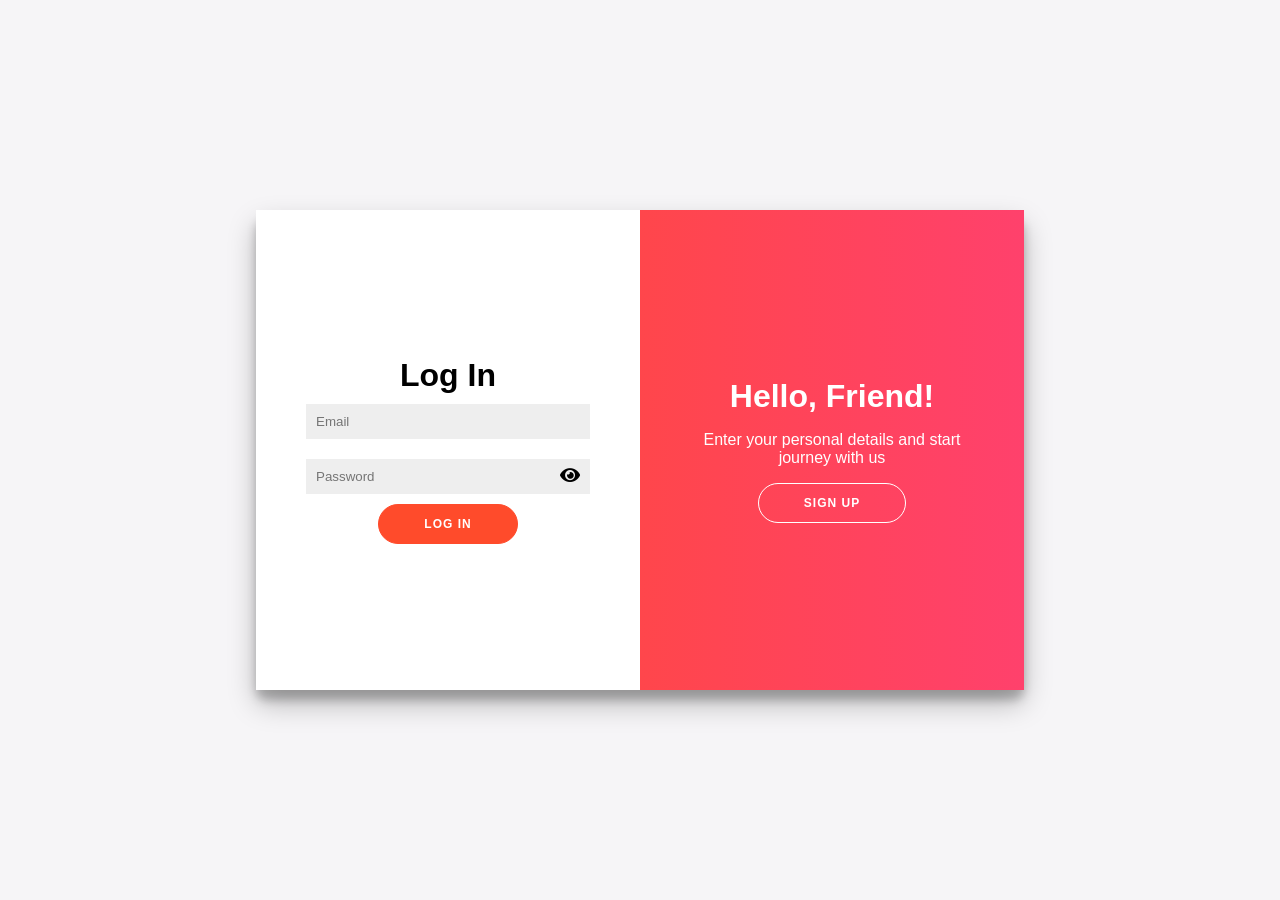
<file: index.html>
<!DOCTYPE html>
<html lang="en">

<head>
    <meta charset="UTF-8">
    <meta name="viewport" content="width=device-width, initial-scale=1.0">
    <title>Sign Up / Login</title>
    <link rel="stylesheet" href="./assets/css/styles.css">
    <link rel="stylesheet" href="https://cdnjs.cloudflare.com/ajax/libs/font-awesome/5.15.3/css/all.min.css">
</head>

<body>
    <div class="container">
        <div class="form-container sign-up-container">
            <form id="signup-form" action="javascript:void(0);">
                <h1>Create Account</h1>
                <input type="text" placeholder="Name" id="signup-username" required />
                <input type="email" placeholder="Email" id="signup-useremail" required />
                <div class="password-container">
                    <input type="password" placeholder="Password" id="signup-password" required />
                    <span class="toggle-password"
                        onclick="togglePasswordVisibility('signup-password', 'signup-eye-icon')">
                        <i id="signup-eye-icon" class="fa fa-eye"></i>
                    </span>
                </div>
                <div id="password-strength-meter">
                    <div id="password-strength-bar"></div>
                </div>
                <button type="button" id="signup-button" onclick="
                    signup();
                ">Sign Up</button>
            </form>
        </div>
        <div class="form-container sign-in-container">
            <form id="login-form" action="javascript:void(0);">
                <h1>Log In</h1>
                <input type="email" placeholder="Email" id="login-useremail" />
                <div class="password-container">
                    <input type="password" placeholder="Password" id="login-password" />
                    <span class="toggle-password"
                        onclick="togglePasswordVisibility('login-password', 'login-eye-icon')">
                        <i id="login-eye-icon" class="fa fa-eye"></i>
                    </span>
                </div>
                <button type="button" id="login-button" onclick="
                    login();
                ">Log In</button>
                <!-- <p id="message"></p> -->
            </form>
        </div>
        <div class="overlay-container">
            <div class="overlay">
                <div class="overlay-panel overlay-left">
                    <h1>Welcome Back!</h1>
                    <p>To keep connected with us please login with your personal info</p>
                    <button class="ghost" id="signIn">Log In</button>
                </div>
                <div class="overlay-panel overlay-right">
                    <h1>Hello, Friend!</h1>
                    <p>Enter your personal details and start journey with us</p>
                    <button class="ghost" id="signUp">Sign Up</button>
                </div>
            </div>
        </div>
    </div>

    <div id="toast" class="toast"></div>


    <script src="./assets/js/main.js"></script>
</body>

</html>
</file>
<file: assets/css/styles.css>
* {
    box-sizing: border-box;
}

body {
    font-family: 'Arial', sans-serif;
    background: #f6f5f7;
    display: flex;
    justify-content: center;
    align-items: center;
    height: 100vh;
    margin: 0;
}

.container {
    background: #fff;
    border-radius: 10px;
    box-shadow: 0 14px 28px rgba(0, 0, 0, 0.25), 0 10px 10px rgba(0, 0, 0, 0.22);
    position: relative;
    width: 768px;
    max-width: 100%;
    min-height: 480px;
}

.form-container {
    position: absolute;
    top: 0;
    height: 100%;
    transition: all 0.6s ease-in-out;
}

.sign-up-container {
    left: 0;
    width: 50%;
    opacity: 0;
    z-index: 1;
}

.sign-in-container {
    left: 0;
    width: 50%;
    z-index: 2;
}

.container.right-panel-active .sign-up-container {
    transform: translateX(100%);
    opacity: 1;
    z-index: 5;
}

.container.right-panel-active .sign-in-container {
    transform: translateX(100%);
}

.overlay-container {
    position: absolute;
    top: 0;
    left: 50%;
    width: 50%;
    height: 100%;
    overflow: hidden;
    transition: transform 0.6s ease-in-out;
    z-index: 100;
}

.container.right-panel-active .overlay-container {
    transform: translateX(-100%);
}

.overlay {
    background: #ff416c;
    background: -webkit-linear-gradient(to right, #ff4b2b, #ff416c);
    background: linear-gradient(to right, #ff4b2b, #ff416c);
    background-repeat: no-repeat;
    background-size: cover;
    background-position: 0 0;
    color: #ffffff;
    position: relative;
    left: -100%;
    height: 100%;
    width: 200%;
    transform: translateX(0);
    transition: transform 0.6s ease-in-out;
}

.container.right-panel-active .overlay {
    transform: translateX(50%);
}

.overlay-panel {
    position: absolute;
    display: flex;
    align-items: center;
    justify-content: center;
    flex-direction: column;
    padding: 0 40px;
    text-align: center;
    top: 0;
    height: 100%;
    width: 50%;
    transform: translateX(0);
    transition: transform 0.6s ease-in-out;
}

.overlay-left {
    transform: translateX(-20%);
}

.container.right-panel-active .overlay-left {
    transform: translateX(0);
}

.overlay-right {
    right: 0;
    transform: translateX(0);
}

.container.right-panel-active .overlay-right {
    transform: translateX(20%);
}

form {
    background: #ffffff;
    display: flex;
    flex-direction: column;
    padding: 0 50px;
    height: 100%;
    justify-content: center;
    align-items: center;
    text-align: center;
}

h1 {
    font-weight: bold;
    margin: 0;
}

input {
    background: #eee;
    border: none;
    padding: 12px 15px;
    margin: 8px 0;
    width: 100%;
}

button {
    border-radius: 20px;
    border: 1px solid #ff4b2b;
    background: #ff4b2b;
    color: #ffffff;
    font-size: 12px;
    font-weight: bold;
    padding: 12px 45px;
    letter-spacing: 1px;
    text-transform: uppercase;
    transition: transform 80ms ease-in;
}

button:active {
    transform: scale(0.95);
}

button:focus {
    outline: none;
}

button.ghost {
    background-color: transparent;
    border-color: #ffffff;
}

form {
    background: #ffffff;
    display: flex;
    flex-direction: column;
    padding: 0 50px;
    height: 100%;
    justify-content: center;
    align-items: center;
    text-align: center;
}

form h1 {
    font-weight: bold;
    margin: 0;
}

form input {
    background: #eee;
    border: none;
    padding: 12px 15px;
    margin: 8px 0;
    width: 100%;
}

form button {
    border-radius: 20px;
    border: 1px solid #ff4b2b;
    background: #ff4b2b;
    color: #ffffff;
    font-size: 12px;
    font-weight: bold;
    padding: 12px 45px;
    letter-spacing: 1px;
    text-transform: uppercase;
    transition: transform 80ms ease-in;
}

form button:active {
    transform: scale(0.95);
}

form button:focus {
    outline: none;
}

form button.ghost {
    background-color: transparent;
    border-color: #ffffff;
}









/* Toast container */
.toast {
    visibility: hidden;
    min-width: 250px;
    margin-left: -125px;
    background-color: #333;
    color: #fff;
    text-align: center;
    border-radius: 2px;
    padding: 16px;
    position: fixed;
    z-index: 1;
    left: 50%;
    bottom: 30px;
    font-size: 17px;
    opacity: 0;
    transition: opacity 0.6s, bottom 0.6s;
}

/* Show the toast */
.toast.show {
    visibility: visible;
    opacity: 1;
    bottom: 50px;
}

/* Success style */
.toast.success {
    background-color: green;
}

/* Failure style */
.toast.failure {
    background-color: red;
}






/* 
.password-container {
    position: relative;
    display: flex;
    align-items: center;
}
.password-container input[type="password"] {
    flex: 1;
}
.toggle-password {
    position: absolute;
    right: 10px;
    cursor: pointer;
}
.toggle-password i {
    font-size: 18px;
}
#password-strength-meter {
    width: 100%;
    height: 10px;
    background-color: #e0e0e0;
    border-radius: 5px;
    margin-top: 10px;
}
#password-strength-bar {
    height: 100%;
    width: 0;
    background-color: red;
    border-radius: 5px;
    transition: width 0.3s;
} */



/* Ensure consistent width for all input fields */
input[type="text"],
input[type="email"],
input[type="password"] {
    width: 100%;
    padding: 10px;
    margin: 10px 0;
    box-sizing: border-box;
}

/* Style for the password container */
.password-container {
    position: relative;
    display: flex;
    align-items: center;
    width: 100%;
}

/* Ensure the password input field takes the full width */
.password-container input[type="password"],
.password-container input[type="text"] {
    flex: 1;
    width: 100%;
    padding: 10px;
    padding-right: 40px; /* Add padding to the right to avoid touching the eye icon */
    box-sizing: border-box;
}

/* Style for the toggle password icon */
.toggle-password {
    position: absolute;
    right: 10px;
    cursor: pointer;
}

.toggle-password i {
    font-size: 18px;
}

/* Style for the password strength meter */
#password-strength-meter {
    width: 100%;
    height: 10px;
    background-color: #e0e0e0;
    border-radius: 5px;
    margin-top: 10px;
    margin-bottom: 20px; /* Add margin to the bottom to create space */
}

#password-strength-bar {
    height: 100%;
    width: 0;
    background-color: red;
    border-radius: 5px;
    transition: width 0.3s;
}
</file>
